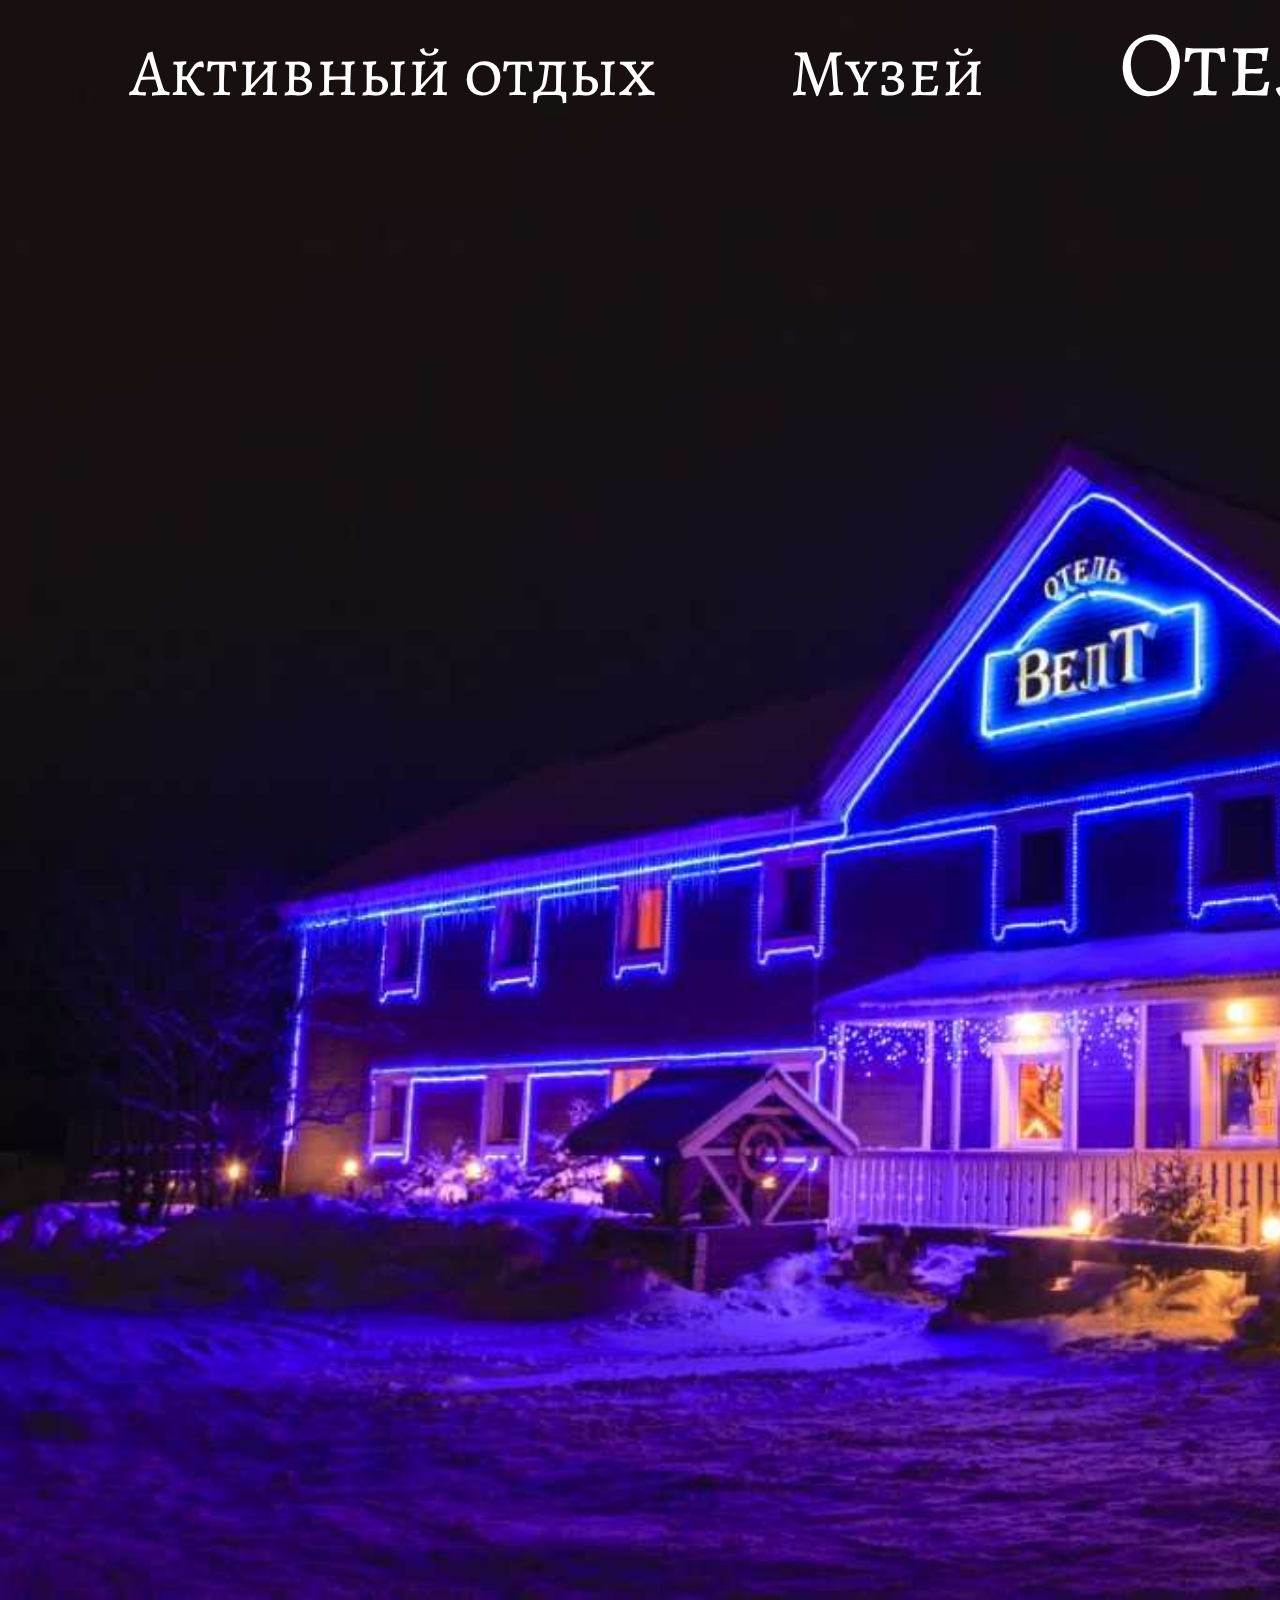
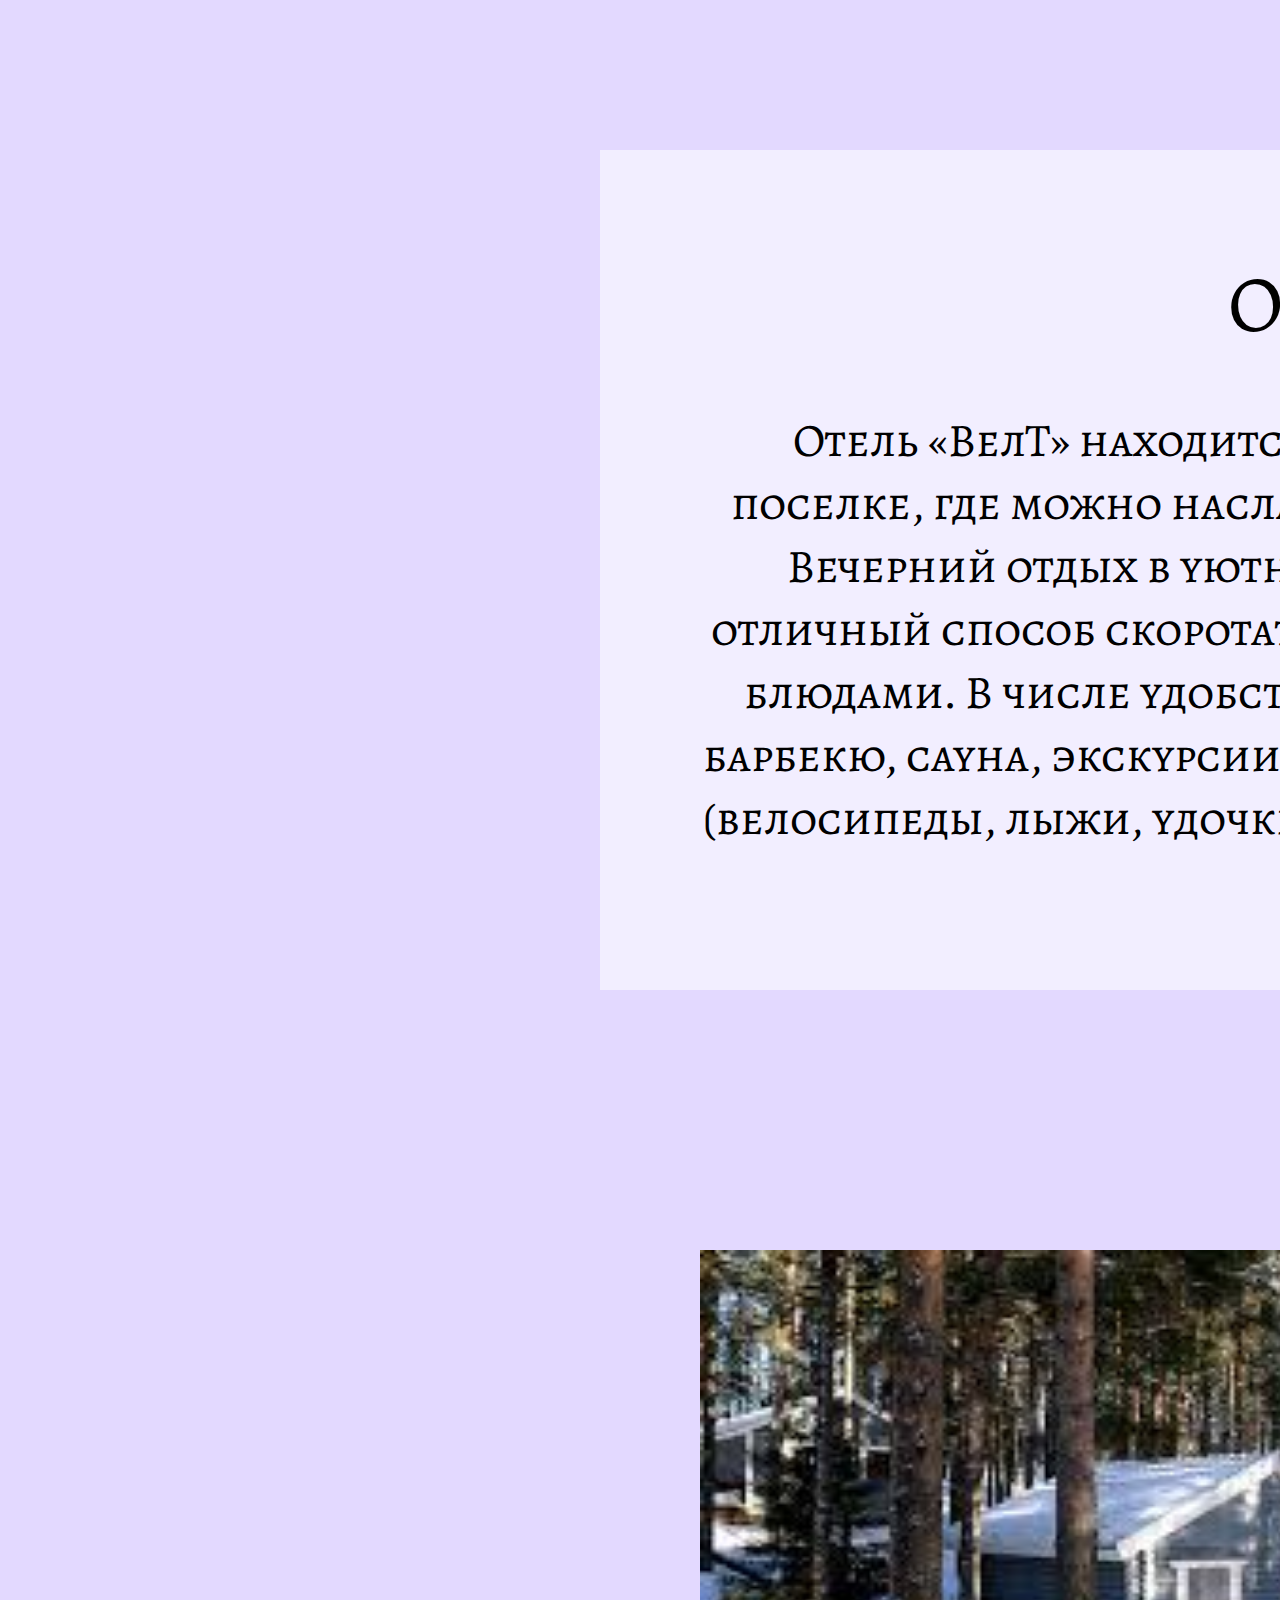
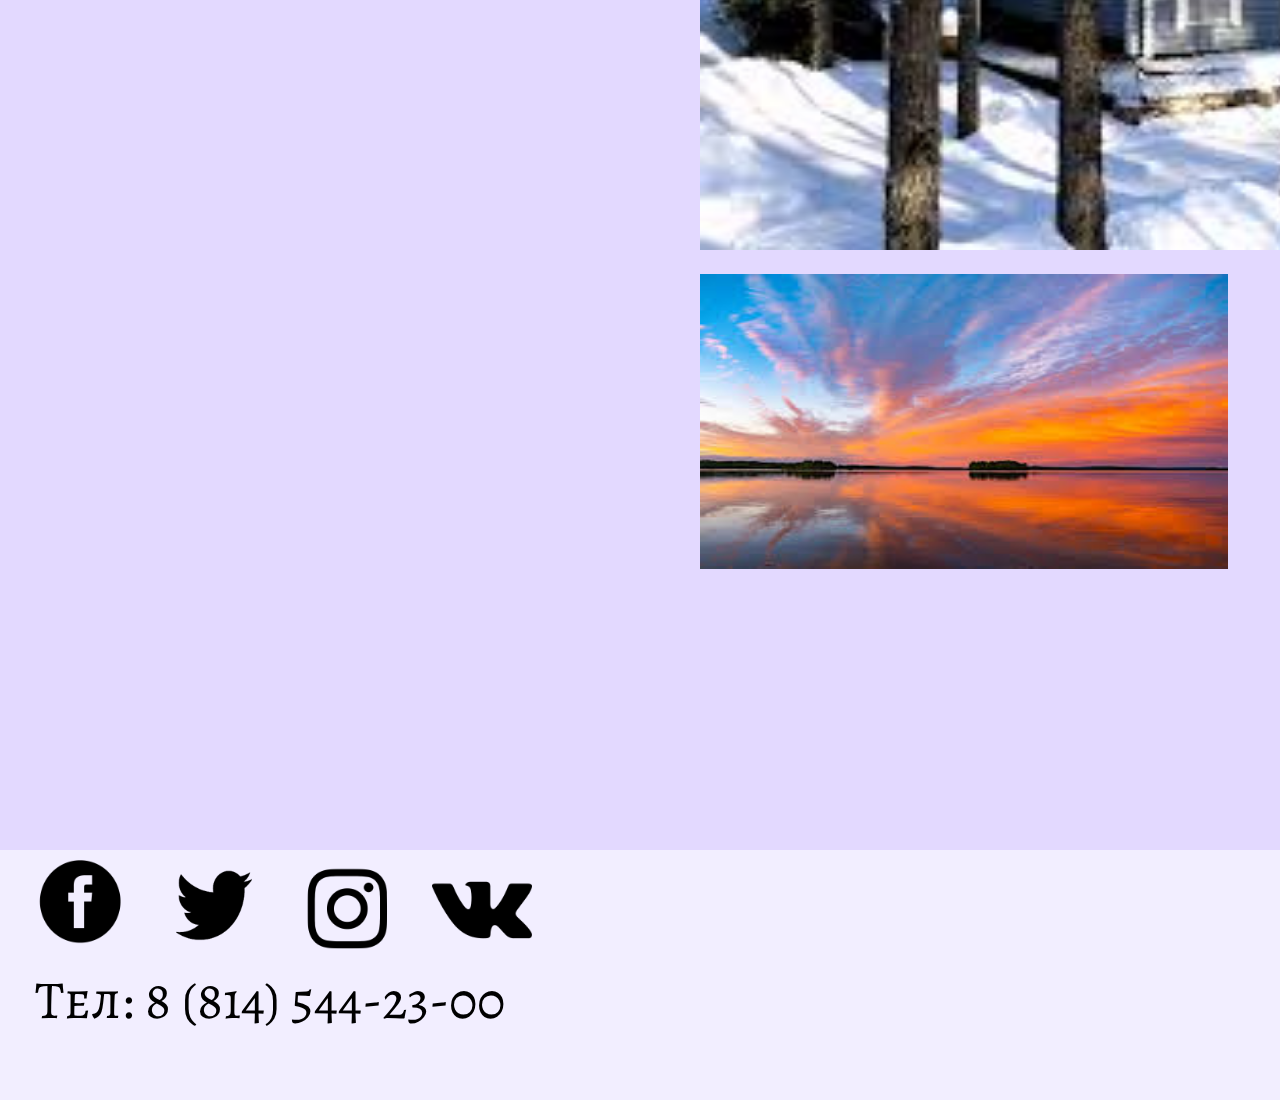
<file: VelT/index.html>
<!DOCTYPE html>
<html lang="en">
<head>
    <meta charset="UTF-8">
    <meta name="viewport" content="width=device-width, initial-scale=1.0">
    <title>Отель "ВелТ"</title>
    <link rel="stylesheet" href="index.css">
</head>
<body>
    <div class="block1">
        <div class="background">
        <div class="buttons">
            <a class="text1" href="index2.html">Активный отдых</a>
            <a class="text1" href="index3.html">Музей</a>
            <a class="text">Отель "ВелТ"</a>
            <a class="text1" href="index1.html">Услуги</a>
            <a class="text1" href="index.html">Главная</a>
        </div>
    </div>
    </div>
    <div class="block2">
            <div class="list">
                <h1 class="zagolovok">О нас</h1>
                <p class="text2">Отель «ВелТ» находится в Калевале – живописном поселке, где можно насладиться природой и культурой.  Вечерний отдых в уютном баре или ресторане – это отличный способ скоротать время и насладиться новыми блюдами. В числе удобств комплекса: просторная зона барбекю, сауна, экскурсии, прокат спортивного инвентаря (велосипеды, лыжи, удочки, спиннинги) и аренда катеров.</p>
            </div>
    </div>
    <div class="image">
        <div class="image1"><img class="img1" src="img1.jpeg" alt=""></div>
        <div class="img23">
            <img class="img2" src="img2.jpeg" alt=""></div>
            <div class="image3"><img class="img3" src="img3.jpg" alt=""></div>
    </div>
    <div class="footer">
        <div class="icon">
            <img class="ic1" src="facebook.png" alt="">
            <img class="ic2" src="twit.png" alt="">
            <img class="ic3" src="inst.png" alt="">
            <img class="ic4" src="vk.png" alt="">
            <p class="nomer">Тел: 8 (814) 544-23-00</p></div>  
        </div>        
</body>
</html>
</file>
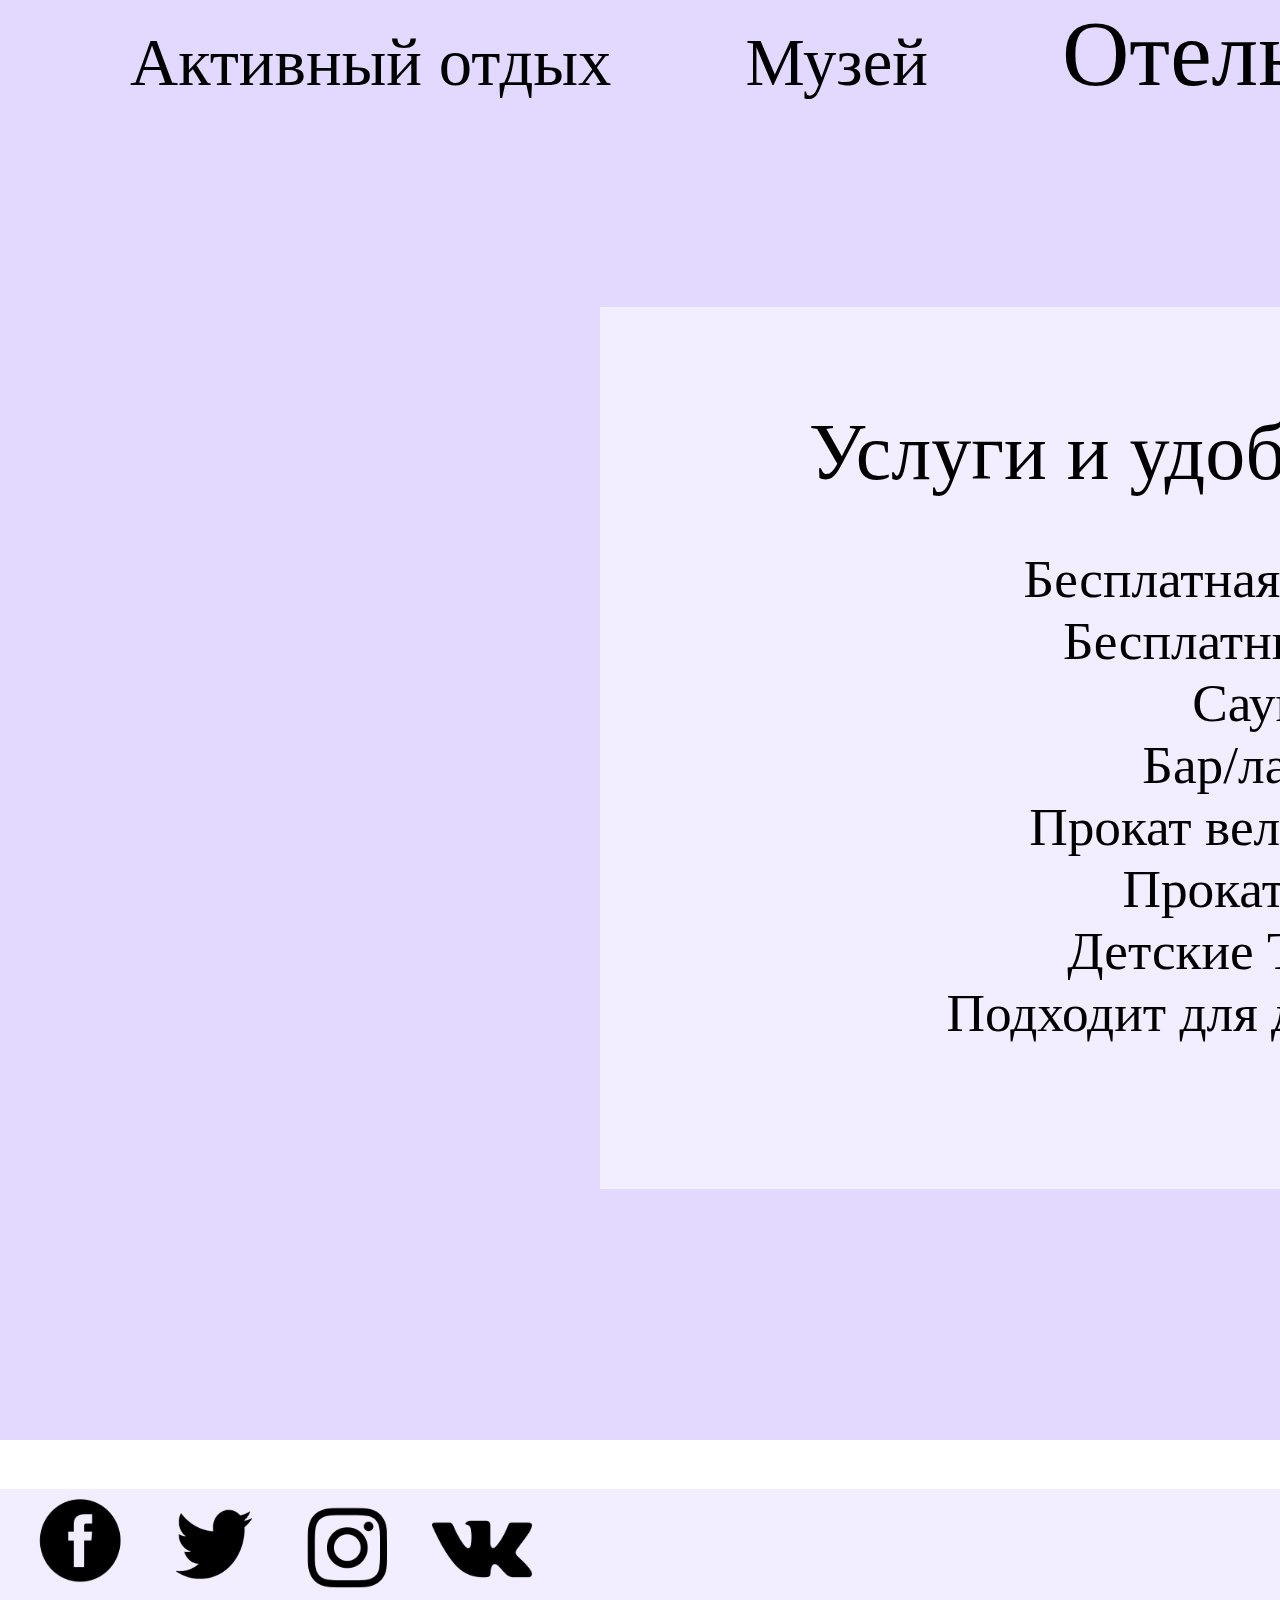
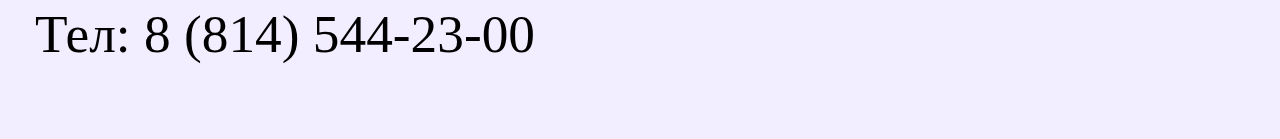
<file: VelT/index1.html>
<!DOCTYPE html>
<html lang="en">
<head>
    <meta charset="UTF-8">
    <meta name="viewport" content="width=device-width, initial-scale=1.0">
    <title>Услуги</title>
    <link rel="stylesheet" href="index1.css">
</head>
<body>
    <div class="block1">
        <div class="background">
        <div class="buttons">
            <a class="text1" href="index2.html">Активный отдых</a>
            <a class="text1" href="index3.html">Музей</a>
            <a class="text">Отель "ВелТ"</a>
            <a class="text1" href="index1.html">Услуги</a>
            <a class="text1" href="index.html">Главная</a>
        </div>
    </div>
    <div class="block2">
        <div class="list">
        <h1 class="zagolovok">Услуги и удобства в отеле</h1>
        <ul class="text2">
            <li>Бесплатная парковка</li>
            <li>Бесплатный WiFi</li>
            <li>Сауна</li>
            <li>Бар/лаунж</li>
            <li>Прокат велосипедов</li>
            <li>Прокат лыж</li>
            <li>Детские ТВ-сети</li>
            <li>Подходит для детей / семьи</li>
        </ul>
        </div>
    </div>
    <div class="footer">
        <div class="icon">
            <img class="ic1" src="facebook.png" alt="">
            <img class="ic2" src="twit.png" alt="">
            <img class="ic3" src="inst.png" alt="">
            <img class="ic4" src="vk.png" alt="">
            <p class="nomer">Тел: 8 (814) 544-23-00</p></div>  
        </div>   
</div>
</body>
</html>
</file>
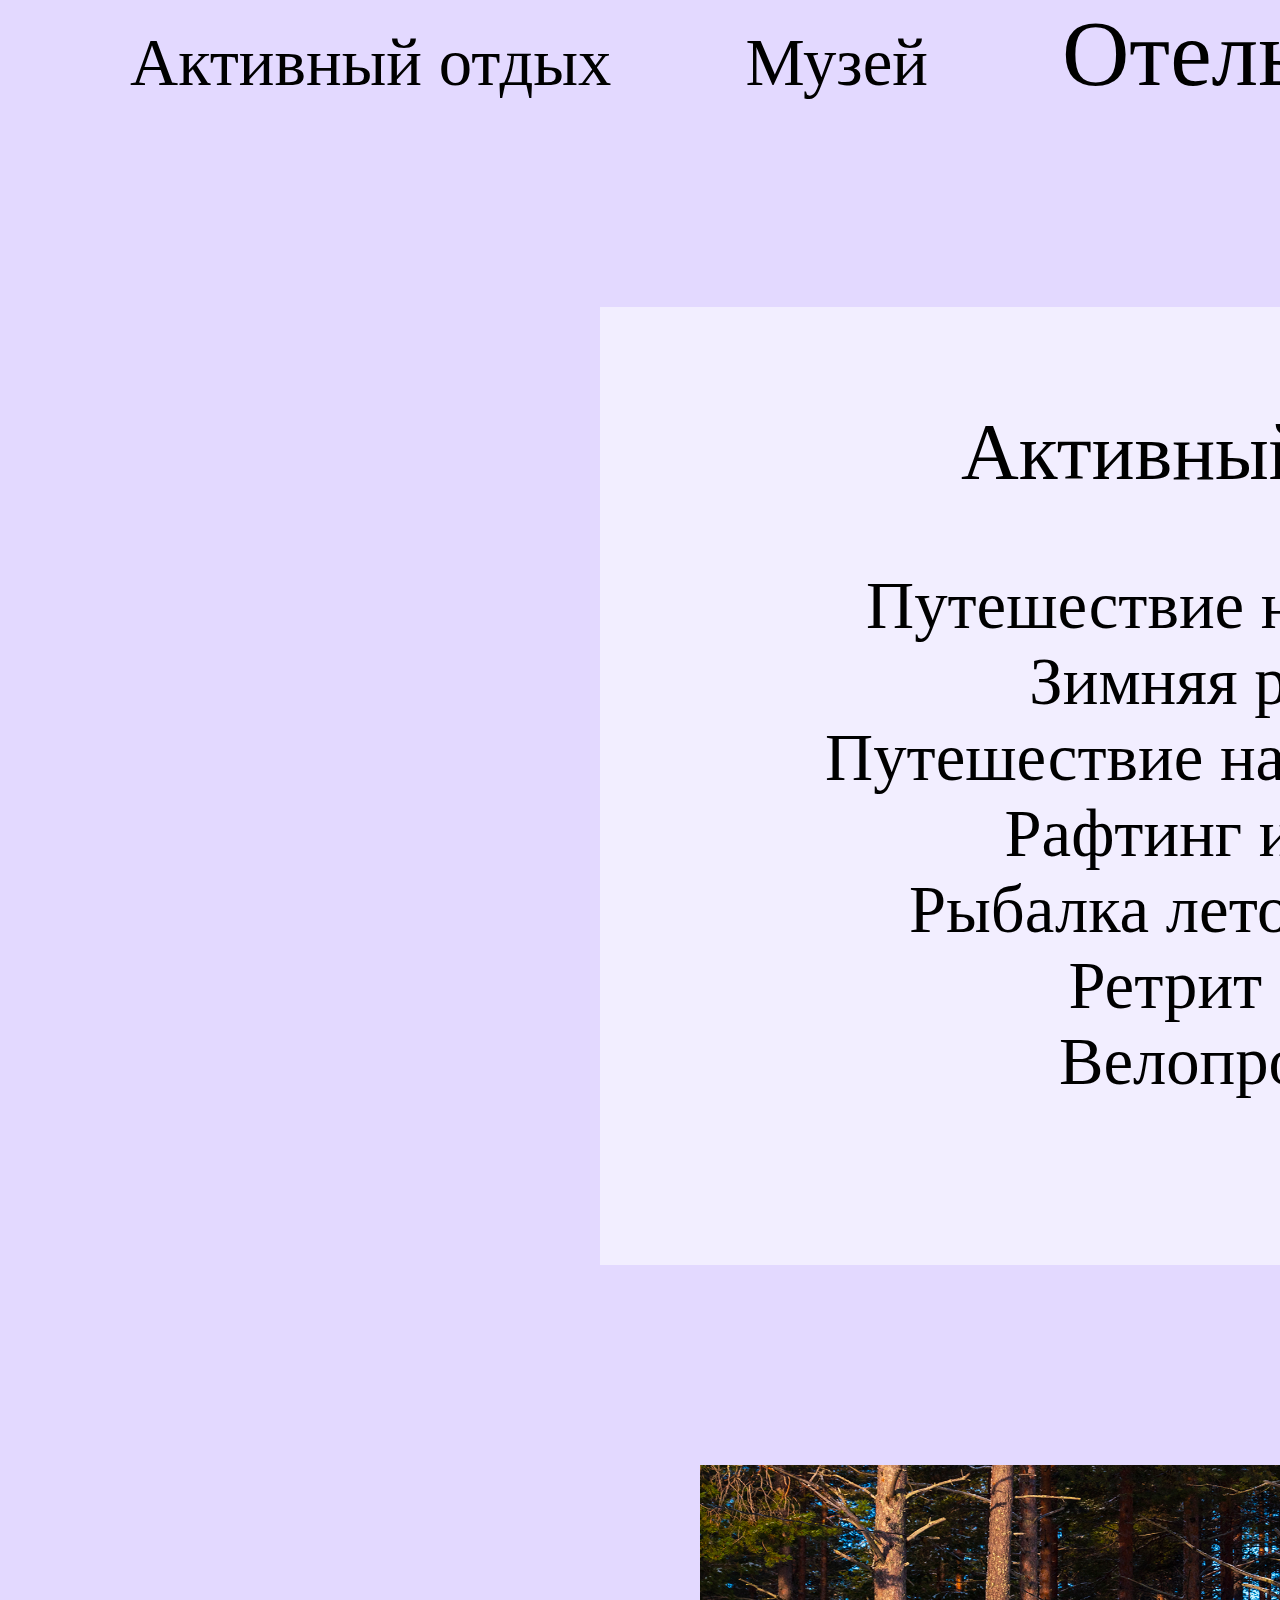
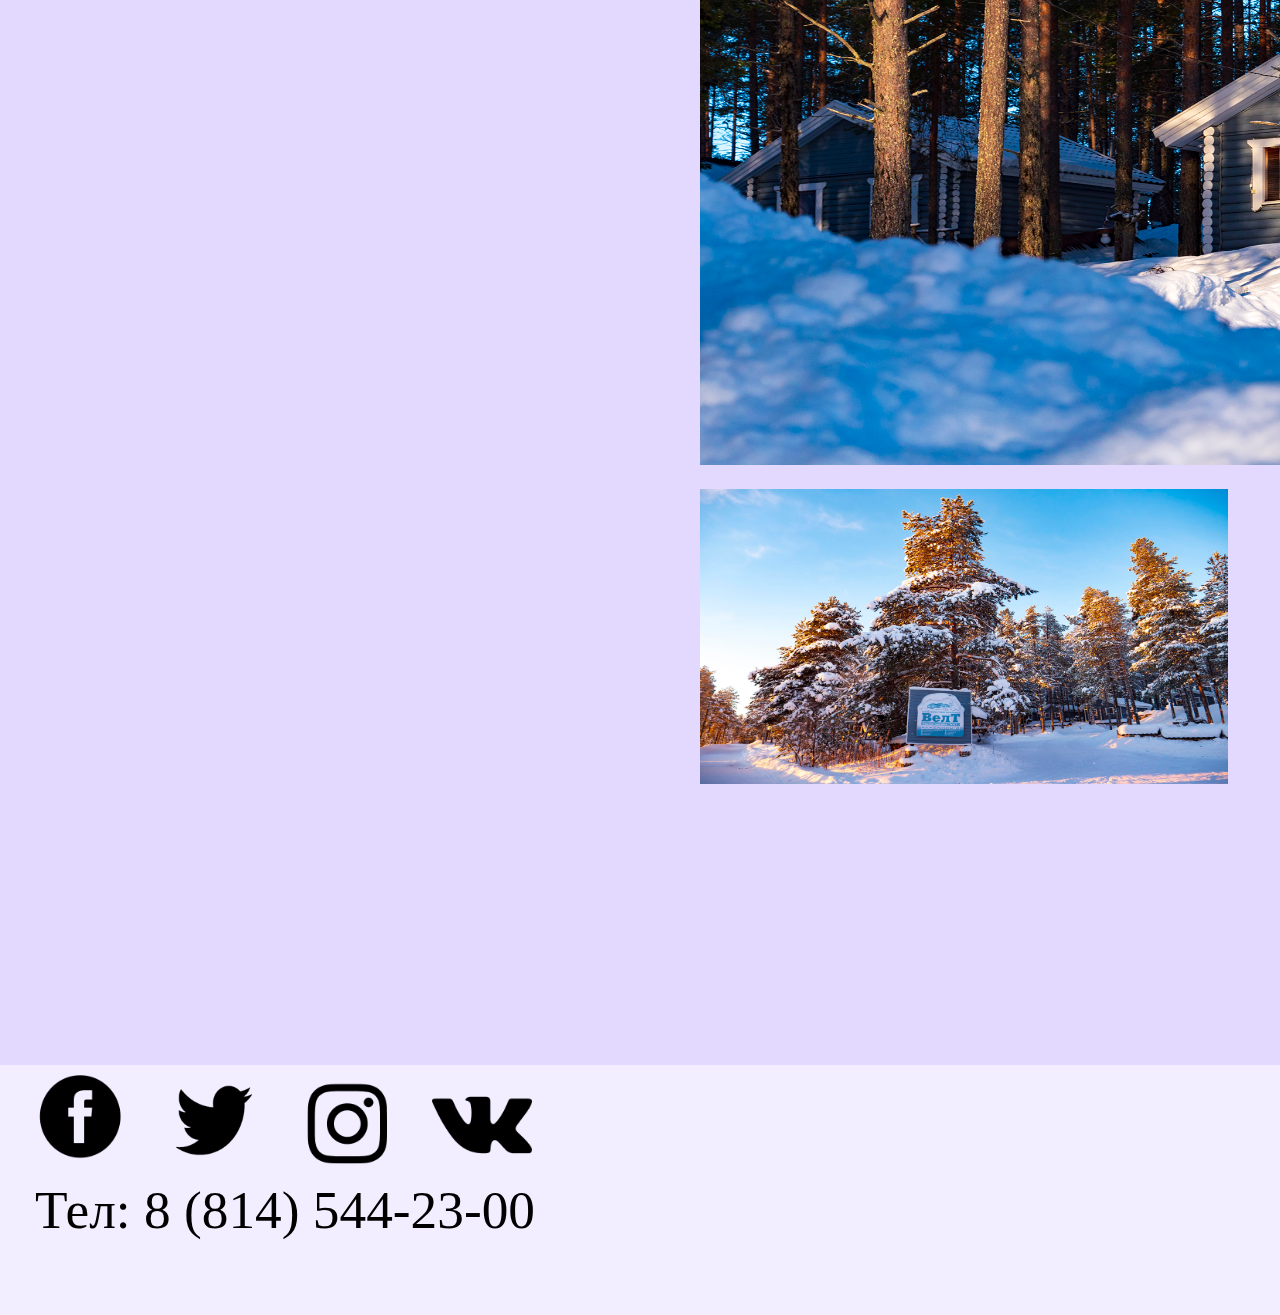
<file: VelT/index2.html>
<!DOCTYPE html>
<html lang="en">
<head>
    <meta charset="UTF-8">
    <meta name="viewport" content="width=device-width, initial-scale=1.0">
    <title>Активный отдых</title>
    <link rel="stylesheet" href="index2.css">
</head>
<body>
    <div class="block1">
        <div class="background">
        <div class="buttons">
            <a class="text1" href="index2.html">Активный отдых</a>
            <a class="text1" href="index3.html">Музей</a>
            <a class="text">Отель "ВелТ"</a>
            <a class="text1" href="index1.html">Услуги</a>
            <a class="text1" href="index.html">Главная</a>
        </div>
    </div>
    <div class="block2">
        <div class="list">
        <h1 class="zagolovok">Активный отдых</h1>
        <ul class="text2">
            <li>Путешествие на снегоходах</li>
            <li>Зимняя рыбалка</li>
            <li>Путешествие на квадроциклах</li>
            <li>Рафтинг и сплавы</li>
            <li>Рыбалка летом и осенью</li>
            <li>Ретрит отдых</li>
            <li>Велопрогулки</li>
        </ul>
        </div>
    </div>
    <div class="image">
        <div class="image1"><img class="img4" src="img4.png" alt=""></div>
        <div class="img56">
            <img class="img5" src="img5.jpg" alt=""></div>
            <div class="image3"><img class="img6" src="img6.jpg" alt=""></div>
    </div>
    <div class="footer">
        <div class="icon">
            <img class="ic1" src="facebook.png" alt="">
            <img class="ic2" src="twit.png" alt="">
            <img class="ic3" src="inst.png" alt="">
            <img class="ic4" src="vk.png" alt="">
            <p class="nomer">Тел: 8 (814) 544-23-00</p></div>  
        </div>   
</div>
</body>
</html>
</file>
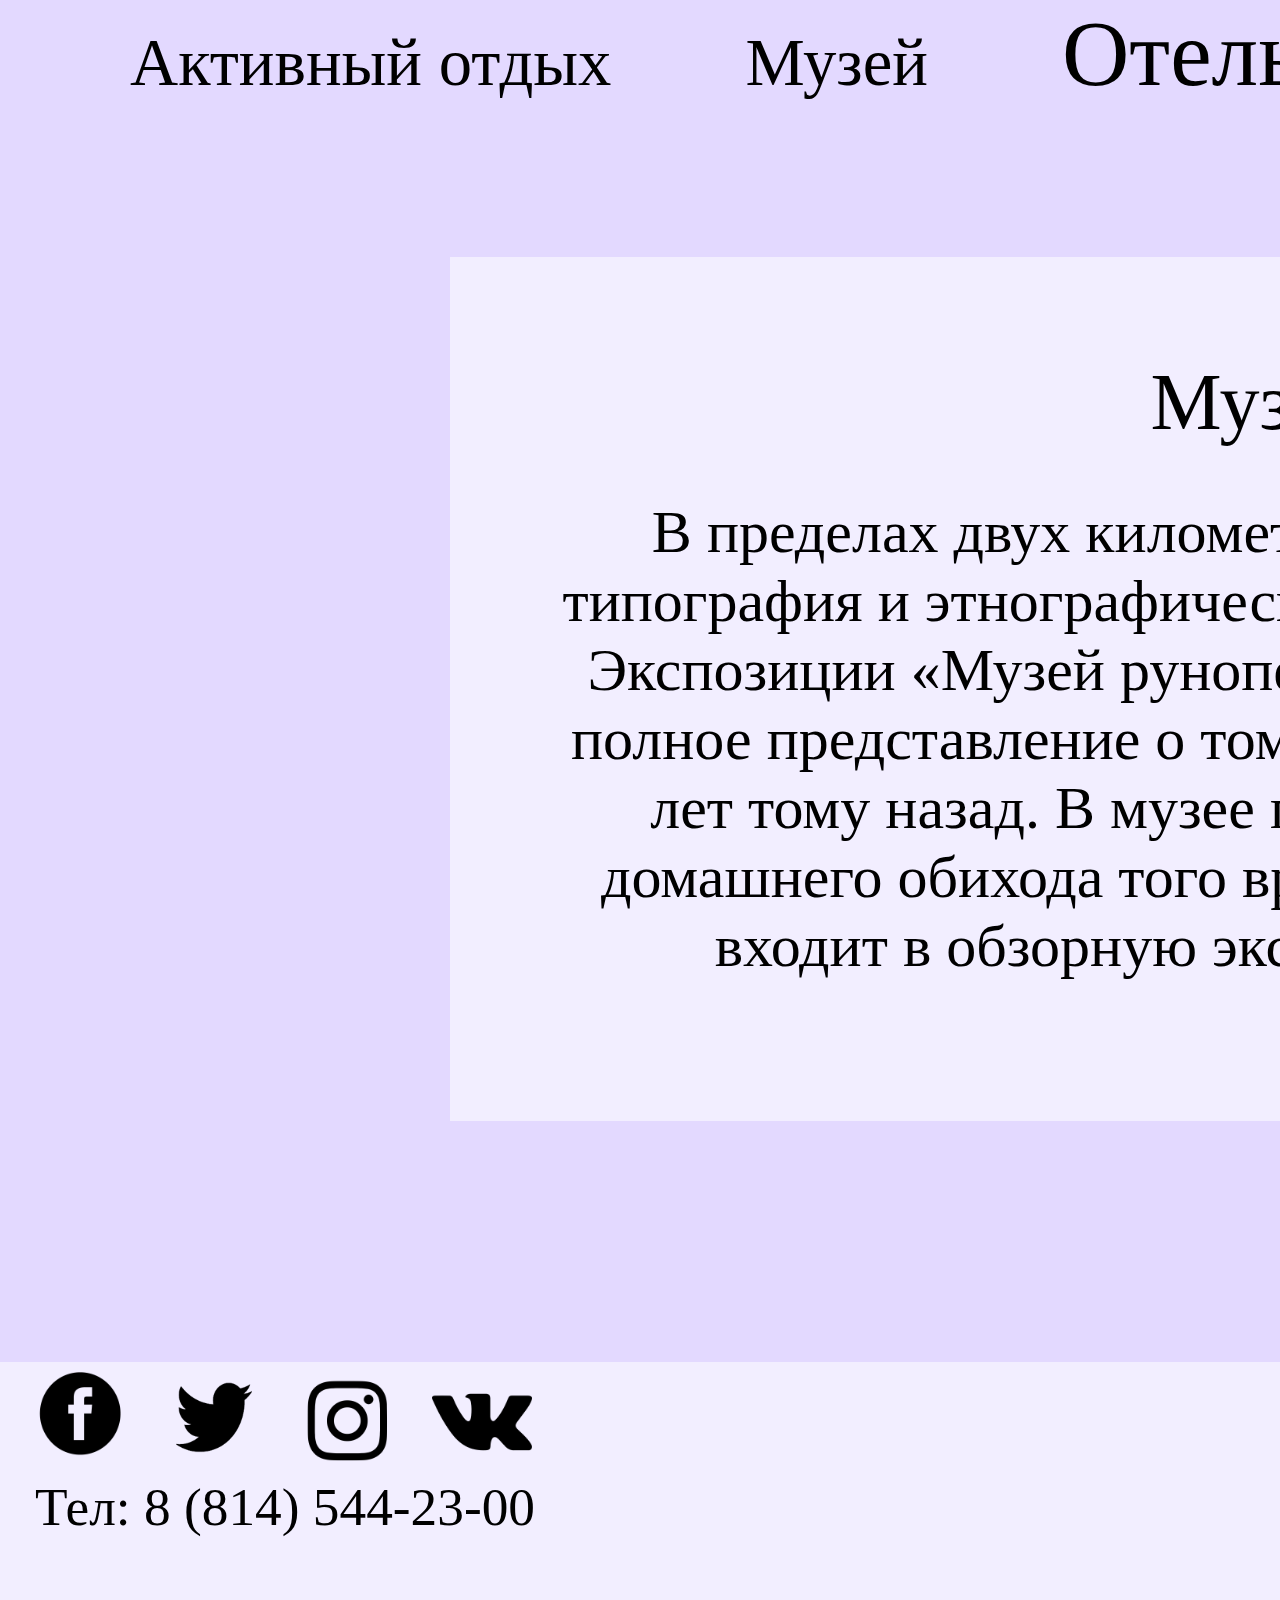
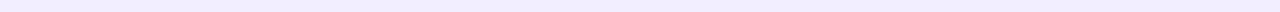
<file: VelT/index3.html>
<!DOCTYPE html>
<html lang="en">
<head>
    <meta charset="UTF-8">
    <meta name="viewport" content="width=device-width, initial-scale=1.0">
    <title>Музей</title>
    <link rel="stylesheet" href="index3.css">
</head>
<body>
    <div class="block1">
        <div class="background">
        <div class="buttons">
            <a class="text1" href="index2.html">Активный отдых</a>
            <a class="text1" href="index3.html">Музей</a>
            <a class="text">Отель "ВелТ"</a>
            <a class="text1" href="index1.html">Услуги</a>
            <a class="text1" href="index.html">Главная</a>
        </div>
    </div>
    <div class="block2">
        <div class="list">
            <h1 class="zagolovok">Музей</h1>
            <p class="text2">В пределах двух километров расположен музей-типография и этнографический дом-музей рунопевцев.
                Экспозиции «Музей рунопевцев» даёт увлекательное полное представление о том, как жили карелы 200-300 лет тому назад. В музее представлены предметы домашнего обихода того времени. Посещение музея входит в обзорную экскурсию по Калевале.</p>
        </div>
</div>
<div class="footer">
    <div class="icon">
        <img class="ic1" src="facebook.png" alt="">
        <img class="ic2" src="twit.png" alt="">
        <img class="ic3" src="inst.png" alt="">
        <img class="ic4" src="vk.png" alt="">
        <p class="nomer">Тел: 8 (814) 544-23-00</p></div>  
    </div>   
</div>
</body>
</html>
</file>
<file: VelT/index.css>
@import url('https://fonts.googleapis.com/css2?family=Alegreya+SC:ital,wght@0,400;0,500;0,700;0,800;0,900;1,400;1,500;1,700;1,800;1,900&display=swap');
*{
    margin: 0;
    padding: 0;
}
.block1{
    background-image: url(one.jpg);
    height: 100rem;
    width: 150rem; 
    background-size: cover;
    
   
}
.text1{
    color:white;
    font-family: "Alegreya SC", serif;
    font-weight: 400;
    font-style: normal;
    text-decoration: none;
    font-size: 50pt;
    margin-left: 130px;
    text-align: center;
}
.text{
    color:white;
    font-family: "Alegreya SC", serif;
    font-weight: 400;
    font-style: normal;
    font-size: 70pt;
    margin-left: 130px;
    text-align: center;

}
.block2{
    background-color: #E3D9FF;
    height: 1000px;
    width: 150rem;
    padding-top: 150px;
}
.list{
    background-color: #F2EEFF;
    margin-left: 600px;
    padding: 100px;
    width: 80rem;
    
}
.zagolovok{
    font-family: "Alegreya SC", serif;
    font-weight: 400;
    font-style: normal;
    font-size: 60pt;
    text-align: center;
    margin-bottom: 50px;
    margin-right: 20px;
}
.text2{
    font-family: "Alegreya SC", serif;
    font-weight: 400;
    font-style: normal;
    font-size: 35pt;
    text-align: center;
    margin-bottom: 40px;
}
.img1{
    margin-left: 700px;
    height: 600px;
    width: 71rem;
    margin-top: 100px;
}

.img2{
    
    height: 295px;
    width: 33rem;
    margin-left: 700px;
    margin-top: 20px;
}
.img3{
    
    height: 317px;
    width: 35rem;
    margin-left: 1350px;
    margin-top: -40%;
}

.img23{
    float: left;
}
.image{
    background-color: #E3D9FF;
    height: 1300px;
    width: 150rem;
    margin-bottom: 1000;
}
.ic1{
    height: 100px;
    width: 100px;
    margin-left: 30px;
}
.ic2{
    height: 110px;
    width: 100px;
    margin-left: 30px;
}
.ic3{
    height: 100px;
    width: 100px;
    margin-left: 30px;
}
.ic4{
    height: 100px;
    width: 100px;
    margin-left: 30px;
}
.nomer{
    font-size: 40pt;
    font-family: "Alegreya SC", serif;
    font-weight: 400;
    font-style: normal;
    margin-left: 35px;   
}
.icon{
    
    height: 250px;
    background-color: #F2EEFF;
    width: 150rem;
}
</file>
<file: VelT/index1.css>
*{
    margin: 0;
    padding: 0;
}
.block1{
    background-color: #E3D9FF;
    height: 90rem;
    width: 150rem; 
    background-size: cover;
    
   
}
.text1{
    font-family: "Alegreya SC", serif;
    font-weight: 400;
    font-style: normal;
    text-decoration: none;
    font-size: 50pt;
    margin-left: 130px;
    text-align: center;
    text-decoration: none;
    color: black;

}
.text{
    font-family: "Alegreya SC", serif;
    font-weight: 400;
    font-style: normal;
    font-size: 70pt;
    margin-left: 130px;
    text-align: center;

}
.list{
    background-color: #F2EEFF;
    margin-left: 600px;
    padding: 100px;
    width: 70rem;
    
}
.zagolovok{
    font-family: "Alegreya SC", serif;
    font-weight: 400;
    font-style: normal;
    font-size: 60pt;
    text-align: center;
    margin-bottom: 50px;
    margin-right: 20px;
}
.text2{
    font-family: "Alegreya SC", serif;
    font-weight: 400;
    font-style: normal;
    font-size: 40pt;
    text-align: center;
    margin-bottom: 45px;
    list-style-type: none;
}
.block2{
    margin-top: 200px;
}

.ic1{
    height: 100px;
    width: 100px;
    margin-left: 30px;
}
.ic2{
    height: 110px;
    width: 100px;
    margin-left: 30px;
}
.ic3{
    height: 100px;
    width: 100px;
    margin-left: 30px;
}
.ic4{
    height: 100px;
    width: 100px;
    margin-left: 30px;
}
.nomer{
    font-size: 40pt;
    font-family: "Alegreya SC", serif;
    font-weight: 400;
    font-style: normal;
    margin-left: 35px;   
}
.icon{
    
    height: 250px;
    background-color: #F2EEFF;
    width: 150rem;
    margin-top: 300px;
}
</file>
<file: VelT/index2.css>
*{
    margin: 0;
    padding: 0;
}
.block1{
    background-color: #E3D9FF;
    height: 90rem;
    width: 150rem; 
    background-size: cover;
    
   
}
.text1{
    font-family: "Alegreya SC", serif;
    font-weight: 400;
    font-style: normal;
    text-decoration: none;
    font-size: 50pt;
    margin-left: 130px;
    text-align: center;
    text-decoration: none;
    color: black;

}
.text{
    font-family: "Alegreya SC", serif;
    font-weight: 400;
    font-style: normal;
    font-size: 70pt;
    margin-left: 130px;
    text-align: center;

}
.list{
    background-color: #F2EEFF;
    margin-left: 600px;
    padding: 100px;
    width: 70rem;
    
}
.zagolovok{
    font-family: "Alegreya SC", serif;
    font-weight: 400;
    font-style: normal;
    font-size: 60pt;
    text-align: center;
    margin-bottom: 50px;
    margin-right: 20px;
}
.text2{
    font-family: "Alegreya SC", serif;
    font-weight: 400;
    font-style: normal;
    font-size: 50pt;
    text-align: center;
    margin-bottom: 45px;
    list-style-type: none;
    padding: 20px;
}
.block2{
    margin-top: 200px;
}
.ic1{
    height: 100px;
    width: 100px;
    margin-left: 30px;
}
.ic2{
    height: 110px;
    width: 100px;
    margin-left: 30px;
}
.ic3{
    height: 100px;
    width: 100px;
    margin-left: 30px;
}
.ic4{
    height: 100px;
    width: 100px;
    margin-left: 30px;
}
.nomer{
    font-size: 40pt;
    font-family: "Alegreya SC", serif;
    font-weight: 400;
    font-style: normal;
    margin-left: 35px;   
}
.icon{
    
    height: 250px;
    background-color: #F2EEFF;
    width: 150rem;
    
}
.img4{
    margin-left: 700px;
    height: 600px;
    width: 71rem;
    margin-top: 100px;
}

.img5{
    
    height: 295px;
    width: 33rem;
    margin-left: 700px;
    margin-top: 20px;
}
.img6{
    
    height: 317px;
    width: 35rem;
    margin-left: 1350px;
    margin-top: -40%;
}

.img56{
    float: left;
}
.image{
    background-color: #E3D9FF;
    height: 1300px;
    width: 150rem;
    margin-bottom: 1000;
    margin-top: 100px;
}
</file>
<file: VelT/index3.css>
*{
    margin: 0;
    padding: 0;
}
.block1{
    background-color: #E3D9FF;
    height: 90rem;
    width: 150rem; 
    background-size: cover;
    
   
}
.text1{
    font-family: "Alegreya SC", serif;
    font-weight: 400;
    font-style: normal;
    text-decoration: none;
    font-size: 50pt;
    margin-left: 130px;
    text-align: center;
    text-decoration: none;
    color: black;

}
.text{
    font-family: "Alegreya SC", serif;
    font-weight: 400;
    font-style: normal;
    font-size: 70pt;
    margin-left: 130px;
    text-align: center;

}
.block2{
    background-color: #E3D9FF;
    height: 1000px;
    width: 150rem;
    padding-top: 150px;
}
.list{
    background-color: #F2EEFF;
    margin-left: 450px;
    padding: 100px;
    width: 90rem;
    
}
.zagolovok{
    font-family: "Alegreya SC", serif;
    font-weight: 400;
    font-style: normal;
    font-size: 60pt;
    text-align: center;
    margin-bottom: 50px;
    margin-right: 20px;
}
.text2{
    font-family: "Alegreya SC", serif;
    font-weight: 400;
    font-style: normal;
    font-size: 45pt;
    text-align: center;
    margin-bottom: 40px;
}
.ic1{
    height: 100px;
    width: 100px;
    margin-left: 30px;
}
.ic2{
    height: 110px;
    width: 100px;
    margin-left: 30px;
}
.ic3{
    height: 100px;
    width: 100px;
    margin-left: 30px;
}
.ic4{
    height: 100px;
    width: 100px;
    margin-left: 30px;
}
.nomer{
    font-size: 40pt;
    font-family: "Alegreya SC", serif;
    font-weight: 400;
    font-style: normal;
    margin-left: 35px;   
}
.icon{
    
    height: 250px;
    background-color: #F2EEFF;
    width: 150rem;
    margin-top: 105px;
}
</file>
